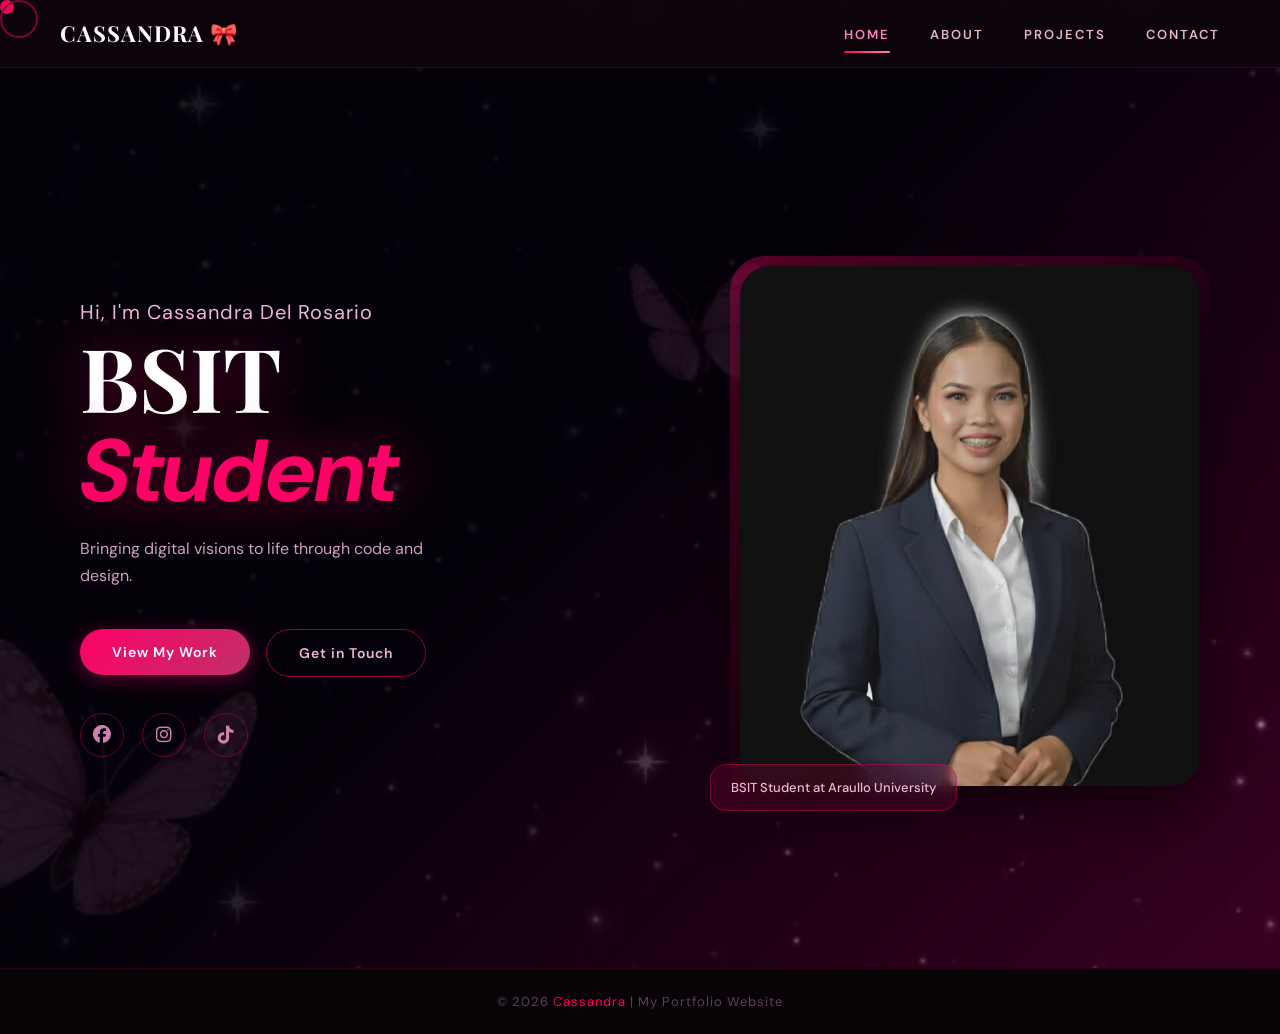
<file: index.html>
<!DOCTYPE html>
<html lang="en">
<head>
    <meta charset="UTF-8">
    <meta name="viewport" content="width=device-width, initial-scale=1.0">
    <title>Cassandra | Home</title>
    <link rel="stylesheet" href="css/style.css">
    <link rel="stylesheet" href="https://cdnjs.cloudflare.com/ajax/libs/font-awesome/6.5.0/css/all.min.css">
</head>
<body>

<div class="cursor" id="cursor"></div>
<div class="cursor-ring" id="cursorRing"></div>

<div class="page-overlay" id="pageOverlay"></div>

<div id="particles"></div>

<nav id="navbar">
    <div class="logo">CASSANDRA <span>🎀</span></div>
    <ul>
        <li><a href="index.html" class="active">HOME</a></li>
        <li><a href="about.html">ABOUT</a></li>
        <li><a href="projects.html">PROJECTS</a></li>
        <li><a href="contact.html">CONTACT</a></li>
    </ul>
</nav>

<section class="hero" id="home">
    <div class="content">
        <h3>Hi, I'm Cassandra Del Rosario</h3>
        <h1>BSIT<br><em>Student</em></h1>
        <p>Bringing digital visions to life through code and design.</p>

        <div class="buttons">
            <a href="projects.html"><button class="btn1"><span>View My Work</span></button></a>
            <a href="contact.html"><button class="btn2">Get in Touch</button></a>
        </div>

        <div class="socials">
            <a href="https://facebook.com" target="_blank"><i class="fab fa-facebook"></i></a>
            <a href="https://instagram.com" target="_blank"><i class="fab fa-instagram"></i></a>
            <a href="https://tiktok.com" target="_blank"><i class="fab fa-tiktok"></i></a>
        </div>
    </div>

    <div class="image">
        <img src="image/cassandra.2.jpg" alt="Profile photo" loading="lazy">
        <div class="hero-badge"> BSIT Student at Araullo University</div>
    </div>
</section>

<footer>
    <p>© 2026 <span>Cassandra</span> | My Portfolio Website</p>
</footer>

<script>

const cursor = document.getElementById('cursor');
const ring   = document.getElementById('cursorRing');

document.addEventListener('mousemove', e => {
    cursor.style.transform = `translate(${e.clientX - 7}px, ${e.clientY - 7}px)`;
    ring.style.transform   = `translate(${e.clientX - 19}px, ${e.clientY - 19}px)`;
});

document.querySelectorAll('a, button').forEach(el => {
    el.addEventListener('mouseenter', () => cursor.style.transform += ' scale(1.8)');
    el.addEventListener('mouseleave', () => {});
});


const container = document.getElementById('particles');
for (let i = 0; i < 18; i++) {
    const p = document.createElement('div');
    p.classList.add('particle');
    const size = Math.random() * 8 + 4;
    p.style.cssText = `
        width:${size}px; height:${size}px;
        left:${Math.random()*100}%;
        animation-duration:${Math.random()*12+8}s;
        animation-delay:${Math.random()*8}s;
        opacity:${Math.random()*0.5+0.1};
    `;
    container.appendChild(p);
}

window.addEventListener('scroll', () => {
    document.getElementById('navbar').classList.toggle('scrolled', window.scrollY > 50);
});

const overlay = document.getElementById('pageOverlay');
document.querySelectorAll('a[href]').forEach(link => {
    const href = link.getAttribute('href');
    if (!href.startsWith('#') && !href.startsWith('http') && href.endsWith('.html')) {
        link.addEventListener('click', e => {
            e.preventDefault();
            overlay.classList.add('active');
            setTimeout(() => { window.location.href = href; }, 480);
        });
    }
});
</script>
</body>
</html>
</file>
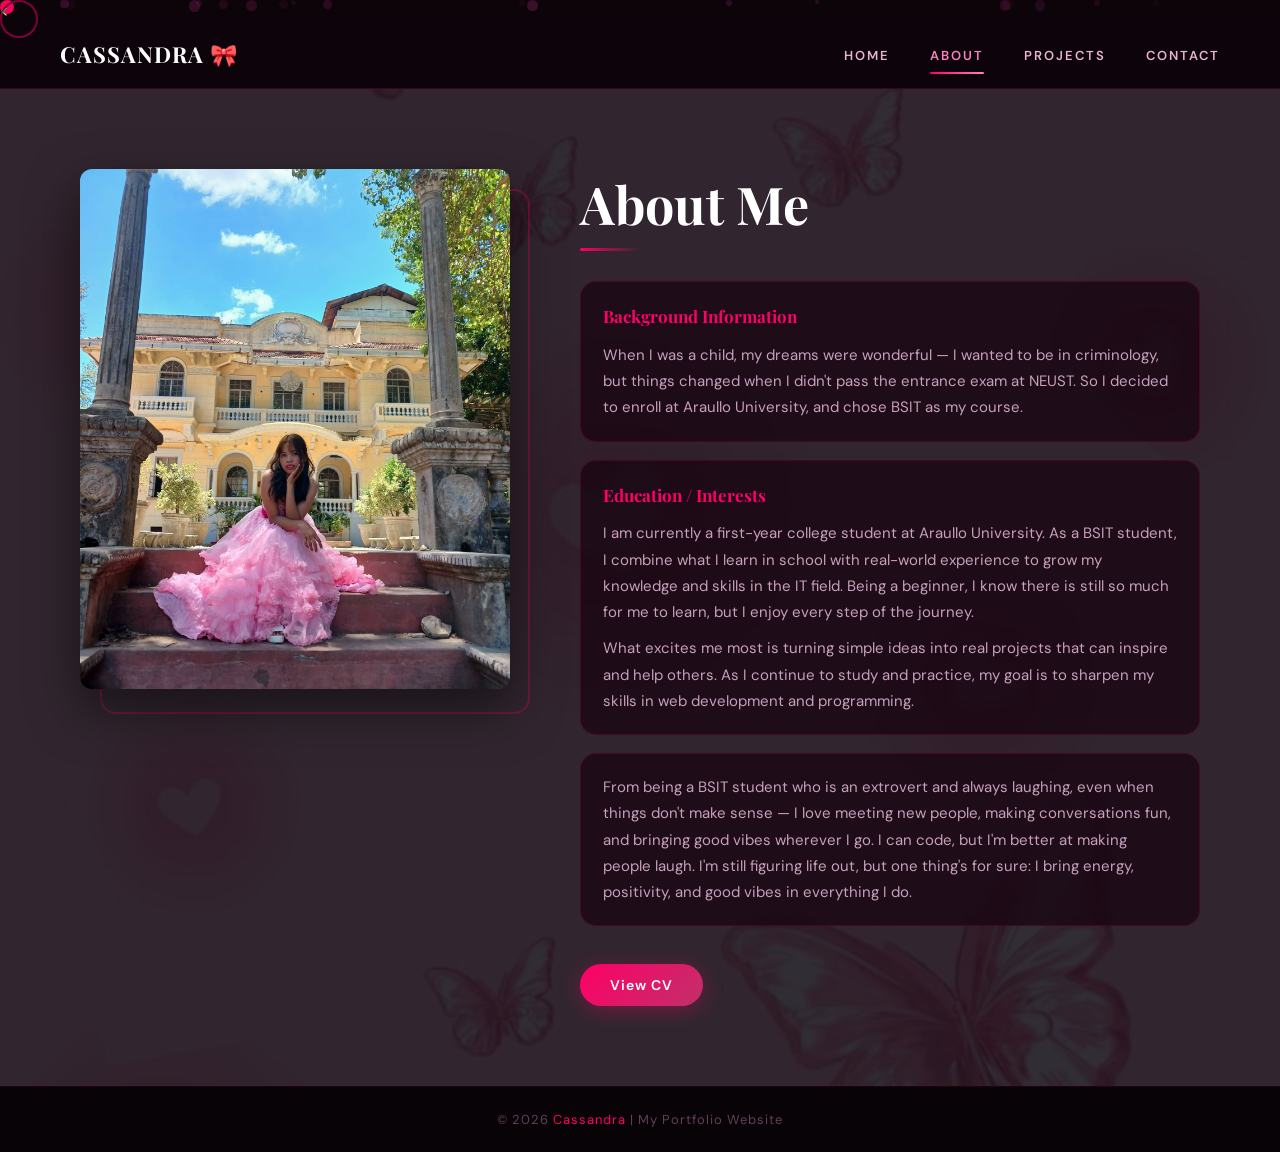
<file: about.html>
<!DOCTYPE html>
<html lang="en">
<head>
    <meta charset="UTF-8">
    <meta name="viewport" content="width=device-width, initial-scale=1.0">
    <title>Cassandra | About</title>
    <<link rel="stylesheet" href="css/style.css">
    <link rel="stylesheet" href="https://cdnjs.cloudflare.com/ajax/libs/font-awesome/6.5.0/css/all.min.css">
</head>
<body>

<div class="cursor" id="cursor"></div>
<div class="cursor-ring" id="cursorRing"></div>
<div class="page-overlay" id="pageOverlay"></div>
<div id="particles"></div>

<nav id="navbar">
    <div class="logo">CASSANDRA <span>🎀</span></div>
    <ul>
        <li><a href="index.html">HOME</a></li>
        <li><a href="about.html" class="active">ABOUT</a></li>
        <li><a href="projects.html">PROJECTS</a></li>
        <li><a href="contact.html">CONTACT</a></li>
    </ul>
</nav>

<section class="about" id="about">
    <div class="about-img reveal">
        <img src="image/cassandra.1.jpg" alt="About me photo" loading="lazy">
    </div>

    <div class="about-content">
        <h2 class="reveal">About Me</h2>

        <div class="about-box reveal">
            <h3>Background Information</h3>
            <p>
                When I was a child, my dreams were wonderful — I wanted to be in criminology,
                but things changed when I didn't pass the entrance exam at NEUST. So I decided
                to enroll at Araullo University, and chose BSIT as my course.
            </p>
        </div>

        <div class="about-box reveal">
            <h3>Education / Interests</h3>
            <p>
                I am currently a first-year college student at Araullo University.
                As a BSIT student, I combine what I learn in school with real-world experience to grow
                my knowledge and skills in the IT field. Being a beginner, I know there is still so much for
                me to learn, but I enjoy every step of the journey.
            </p>
            <p>
                What excites me most is turning simple ideas into real projects that
                can inspire and help others. As I continue to study and practice,
                my goal is to sharpen my skills in web development and programming.
            </p>
        </div>

        <div class="about-box reveal">
            <p>
                From being a BSIT student who is an extrovert and always laughing, even when things don't
                make sense — I love meeting new people, making conversations fun, and bringing
                good vibes wherever I go. I can code, but I'm better at making people laugh.
                I'm still figuring life out, but one thing's for sure: I bring energy,
                positivity, and good vibes in everything I do.
            </p>
        </div>

        <button class="cv-btn reveal">View CV</button>
    </div>
</section>

<footer>
    <p>© 2026 <span>Cassandra</span> | My Portfolio Website</p>
</footer>

<script>
const cursor = document.getElementById('cursor');
const ring   = document.getElementById('cursorRing');
document.addEventListener('mousemove', e => {
    cursor.style.transform = `translate(${e.clientX - 7}px, ${e.clientY - 7}px)`;
    ring.style.transform   = `translate(${e.clientX - 19}px, ${e.clientY - 19}px)`;
});

const container = document.getElementById('particles');
for (let i = 0; i < 18; i++) {
    const p = document.createElement('div');
    p.classList.add('particle');
    const size = Math.random() * 8 + 4;
    p.style.cssText = `width:${size}px;height:${size}px;left:${Math.random()*100}%;animation-duration:${Math.random()*12+8}s;animation-delay:${Math.random()*8}s;opacity:${Math.random()*0.5+0.1};`;
    container.appendChild(p);
}

window.addEventListener('scroll', () => {
    document.getElementById('navbar').classList.toggle('scrolled', window.scrollY > 50);
});

const observer = new IntersectionObserver((entries) => {
    entries.forEach(e => { if (e.isIntersecting) e.target.classList.add('visible'); });
}, { threshold: 0.15 });
document.querySelectorAll('.reveal').forEach(el => observer.observe(el));

const overlay = document.getElementById('pageOverlay');
document.querySelectorAll('a[href]').forEach(link => {
    const href = link.getAttribute('href');
    if (!href.startsWith('#') && !href.startsWith('http') && href.endsWith('.html')) {
        link.addEventListener('click', e => {
            e.preventDefault();
            overlay.classList.add('active');
            setTimeout(() => { window.location.href = href; }, 480);
        });
    }
});
</script>
</body>
</html>
</file>
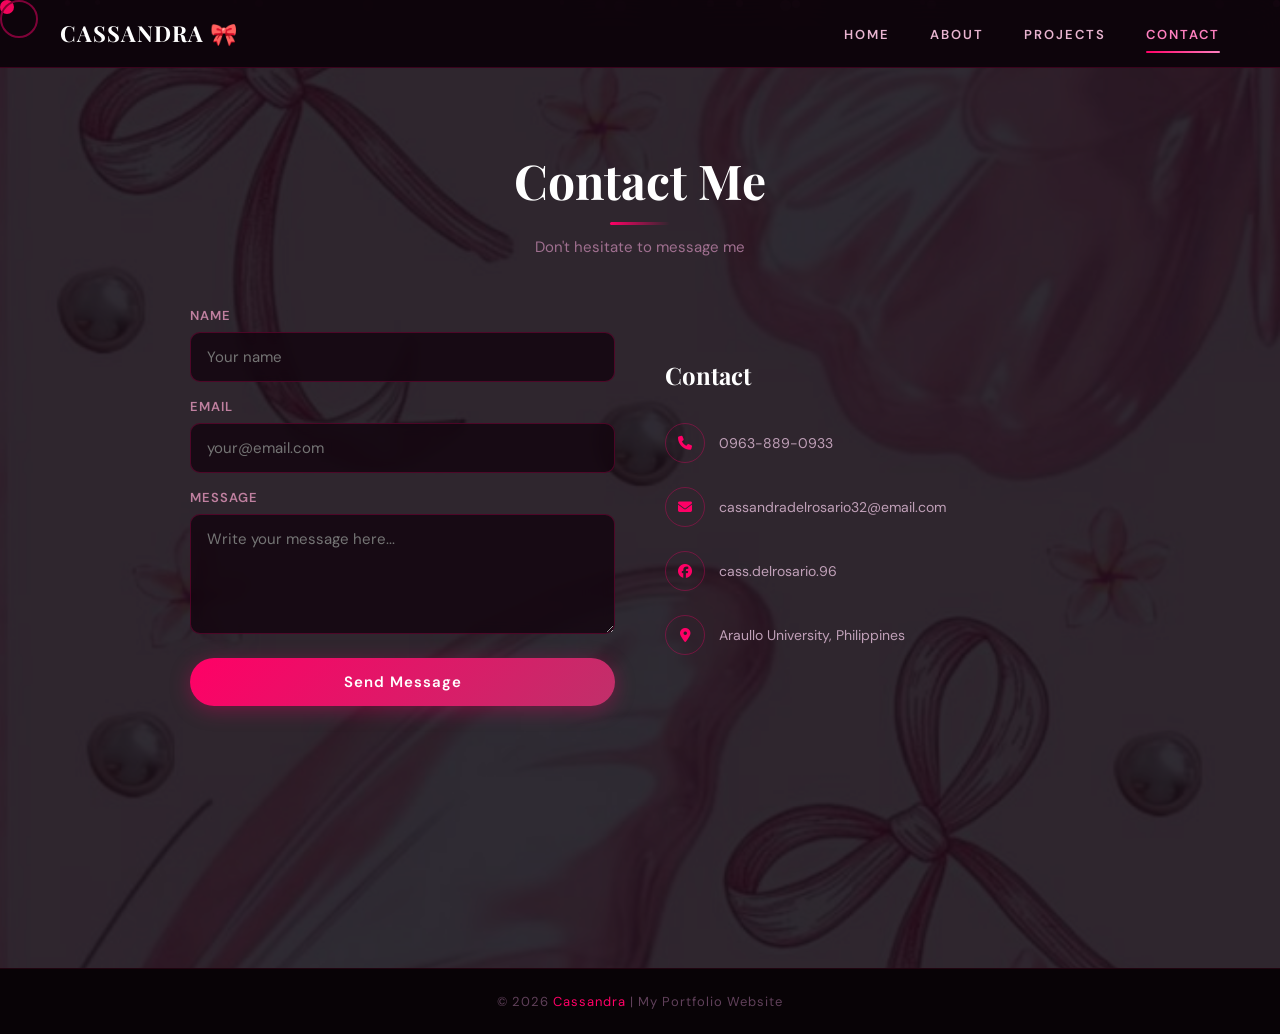
<file: contact.html>
<!DOCTYPE html>
<html lang="en">
<head>
    <meta charset="UTF-8">
    <meta name="viewport" content="width=device-width, initial-scale=1.0">
    <title>Cassandra | Contact</title>
    <link rel="stylesheet" href="css/style.css">
    <link rel="stylesheet" href="https://cdnjs.cloudflare.com/ajax/libs/font-awesome/6.5.0/css/all.min.css">
</head>
<body>

<div class="cursor" id="cursor"></div>
<div class="cursor-ring" id="cursorRing"></div>
<div class="page-overlay" id="pageOverlay"></div>
<div id="particles"></div>

<nav id="navbar">
    <div class="logo">CASSANDRA <span>🎀</span></div>
    <ul>
        <li><a href="index.html">HOME</a></li>
        <li><a href="about.html">ABOUT</a></li>
        <li><a href="projects.html">PROJECTS</a></li>
        <li><a href="contact.html" class="active">CONTACT</a></li>
    </ul>
</nav>

<section id="contact">
    <h2 class="reveal">Contact Me</h2>
    <p class="contact-subtitle reveal">Don't hesitate to message me</p>

    <div class="contact-grid">
        <form class="reveal" onsubmit="handleSubmit(event)">
            <label for="name">Name</label>
            <input type="text" id="name" name="name" placeholder="Your name" required>

            <label for="email">Email</label>
            <input type="email" id="email" name="email" placeholder="your@email.com" required>

            <label for="message">Message</label>
            <textarea id="message" name="message" placeholder="Write your message here..." required></textarea>

            <button type="submit" id="submitBtn">Send Message</button>
        </form>

        <div class="contact-info-panel reveal">
            <h3>Contact</h3>

            <div class="info-item">
                <i class="fas fa-phone"></i>
                <span>0963-889-0933</span>
            </div>

            <div class="info-item">
                <i class="fas fa-envelope"></i>
                <a href="mailto:cassandradelrosario32@email.com">cassandradelrosario32@email.com</a>
            </div>

            <div class="info-item">
                <i class="fab fa-facebook"></i>
                <a href="https://www.facebook.com/cass.delrosario.96" target="_blank">cass.delrosario.96</a>
            </div>

            <div class="info-item">
                <i class="fas fa-map-marker-alt"></i>
                <span>Araullo University, Philippines</span>
            </div>
        </div>
    </div>
</section>

<footer>
    <p>© 2026 <span>Cassandra</span> | My Portfolio Website</p>
</footer>

<script>
const cursor = document.getElementById('cursor');
const ring   = document.getElementById('cursorRing');
document.addEventListener('mousemove', e => {
    cursor.style.transform = `translate(${e.clientX - 7}px, ${e.clientY - 7}px)`;
    ring.style.transform   = `translate(${e.clientX - 19}px, ${e.clientY - 19}px)`;
});

const container = document.getElementById('particles');
for (let i = 0; i < 18; i++) {
    const p = document.createElement('div');
    p.classList.add('particle');
    const size = Math.random() * 8 + 4;
    p.style.cssText = `width:${size}px;height:${size}px;left:${Math.random()*100}%;animation-duration:${Math.random()*12+8}s;animation-delay:${Math.random()*8}s;opacity:${Math.random()*0.5+0.1};`;
    container.appendChild(p);
}

window.addEventListener('scroll', () => {
    document.getElementById('navbar').classList.toggle('scrolled', window.scrollY > 50);
});

const observer = new IntersectionObserver((entries) => {
    entries.forEach(e => { if (e.isIntersecting) e.target.classList.add('visible'); });
}, { threshold: 0.15 });
document.querySelectorAll('.reveal').forEach(el => observer.observe(el));

function handleSubmit(e) {
    e.preventDefault();
    const btn = document.getElementById('submitBtn');
    btn.textContent = '✓ Message Sent!';
    btn.style.background = 'linear-gradient(135deg, #2ecc71, #27ae60)';
    btn.disabled = true;
    setTimeout(() => {
        btn.textContent = 'Send Message';
        btn.style.background = '';
        btn.disabled = false;
        e.target.reset();
    }, 3000);
}

const overlay = document.getElementById('pageOverlay');
document.querySelectorAll('a[href]').forEach(link => {
    const href = link.getAttribute('href');
    if (!href.startsWith('#') && !href.startsWith('http') && href.endsWith('.html')) {
        link.addEventListener('click', ev => {
            ev.preventDefault();
            overlay.classList.add('active');
            setTimeout(() => { window.location.href = href; }, 480);
        });
    }
});
</script>
</body>
</html>
</file>
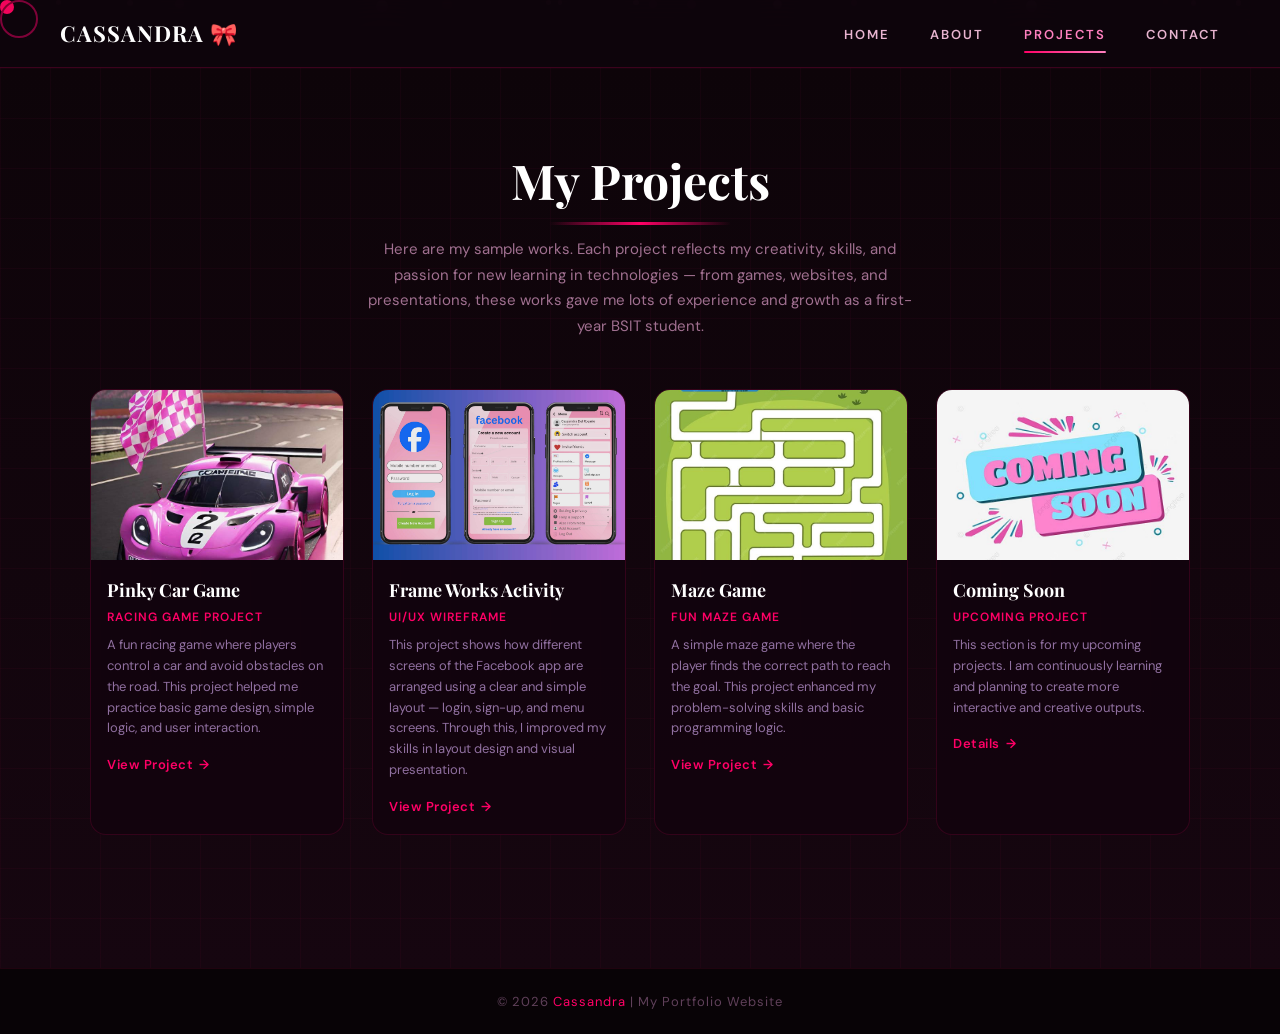
<file: projects.html>
<!DOCTYPE html>
<html lang="en">
<head>
    <meta charset="UTF-8">
    <meta name="viewport" content="width=device-width, initial-scale=1.0">
    <title>Cassandra | Projects</title>
    <link rel="stylesheet" href="css/style.css">
    <link rel="stylesheet" href="https://cdnjs.cloudflare.com/ajax/libs/font-awesome/6.5.0/css/all.min.css">
</head>
<body>

<div class="cursor" id="cursor"></div>
<div class="cursor-ring" id="cursorRing"></div>
<div class="page-overlay" id="pageOverlay"></div>
<div id="particles"></div>

<nav id="navbar">
    <div class="logo">CASSANDRA <span>🎀</span></div>
    <ul>
        <li><a href="index.html">HOME</a></li>
        <li><a href="about.html">ABOUT</a></li>
        <li><a href="projects.html" class="active">PROJECTS</a></li>
        <li><a href="contact.html">CONTACT</a></li>
    </ul>
</nav>

<section class="projects" id="projects">
    <h2 class="reveal">My Projects</h2>
    <p1 class="proj-desc reveal">Here are my sample works. Each project reflects
        my creativity, skills, and passion for new learning in
        technologies — from games, websites, and presentations, these
        works gave me lots of experience and growth as a first-year BSIT student.
    </p1>

    <div class="project-container">

        <div class="card reveal">
            <div class="card-img-wrap">
                <img src="image/kotsekulaypink.1.jpg" alt="Pinky Car Game" loading="lazy">
            </div>
            <div class="card-body">
                <h3>Pinky Car Game</h3>
                <p class="highlight"> Racing Game Project</p>
                <p>A fun racing game where players control a car and avoid obstacles on the road.
                    This project helped me practice basic game design, simple logic, and user interaction.</p>
                <a href="#">View Project</a>
            </div>
        </div>

        <div class="card reveal">
            <div class="card-img-wrap">
                <img src="image/wireframe.1.jpg" alt="Frame Works Activity" loading="lazy">
            </div>
            <div class="card-body">
                <h3>Frame Works Activity</h3>
                <p class="highlight"> UI/UX Wireframe</p>
                <p>This project shows how different screens of the Facebook app are arranged
                    using a clear and simple layout — login, sign-up, and menu screens.
                    Through this, I improved my skills in layout design and visual presentation.</p>
                <a href="#">View Project</a>
            </div>
        </div>

        <div class="card reveal">
            <div class="card-img-wrap">
                <img src="image/trucknapanget.1.jpg" alt="Maze Game" loading="lazy">
            </div>
            <div class="card-body">
                <h3>Maze Game</h3>
                <p class="highlight"> Fun Maze Game</p>
                <p>A simple maze game where the player finds the correct path to reach the goal.
                    This project enhanced my problem-solving skills and basic programming logic.</p>
                <a href="#">View Project</a>
            </div>
        </div>

        <div class="card reveal">
            <div class="card-img-wrap">
                <img src="image/comingsoon.1.jpg" alt="Coming Soon" loading="lazy">
            </div>
            <div class="card-body">
                <h3>Coming Soon</h3>
                <p class="highlight"> Upcoming Project</p>
                <p>This section is for my upcoming projects. I am continuously
                    learning and planning to create more interactive and creative outputs.</p>
                <a href="#">Details</a>
            </div>
        </div>

    </div>
</section>

<footer>
    <p>© 2026 <span>Cassandra</span> | My Portfolio Website</p>
</footer>

<script>
const cursor = document.getElementById('cursor');
const ring   = document.getElementById('cursorRing');
document.addEventListener('mousemove', e => {
    cursor.style.transform = `translate(${e.clientX - 7}px, ${e.clientY - 7}px)`;
    ring.style.transform   = `translate(${e.clientX - 19}px, ${e.clientY - 19}px)`;
});

const container = document.getElementById('particles');
for (let i = 0; i < 18; i++) {
    const p = document.createElement('div');
    p.classList.add('particle');
    const size = Math.random() * 8 + 4;
    p.style.cssText = `width:${size}px;height:${size}px;left:${Math.random()*100}%;animation-duration:${Math.random()*12+8}s;animation-delay:${Math.random()*8}s;opacity:${Math.random()*0.5+0.1};`;
    container.appendChild(p);
}

window.addEventListener('scroll', () => {
    document.getElementById('navbar').classList.toggle('scrolled', window.scrollY > 50);
});

const observer = new IntersectionObserver((entries) => {
    entries.forEach((e, i) => {
        if (e.isIntersecting) {
            setTimeout(() => e.target.classList.add('visible'), i * 120);
        }
    });
}, { threshold: 0.1 });
document.querySelectorAll('.reveal').forEach(el => observer.observe(el));

const overlay = document.getElementById('pageOverlay');
document.querySelectorAll('a[href]').forEach(link => {
    const href = link.getAttribute('href');
    if (!href.startsWith('#') && !href.startsWith('http') && href.endsWith('.html')) {
        link.addEventListener('click', e => {
            e.preventDefault();
            overlay.classList.add('active');
            setTimeout(() => { window.location.href = href; }, 480);
        });
    }
});
</script>
</body>
</html>
</file>
<file: css/style.css>
@import url('https://fonts.googleapis.com/css2?family=Playfair+Display:ital,wght@0,400;0,700;1,400&family=DM+Sans:wght@300;400;500;600&display=swap');

* {
    margin: 0;
    padding: 0;
    box-sizing: border-box;
    font-family: 'DM Sans', sans-serif;
}

html {
    scroll-behavior: smooth;
}

body {
    cursor: none;
    background-color: #0d0409;
    color: #f5e6f0;
    overflow-x: hidden;
}

.cursor {
    width: 14px;
    height: 14px;
    background: #f06;
    border-radius: 50%;
    position: fixed;
    top: 0; left: 0;
    pointer-events: none;
    z-index: 99999;
    transition: transform 0.15s ease, background 0.2s;
    mix-blend-mode: difference;
}

.cursor-ring {
    width: 38px;
    height: 38px;
    border: 2px solid rgba(240, 0, 102, 0.5);
    border-radius: 50%;
    position: fixed;
    top: 0; left: 0;
    pointer-events: none;
    z-index: 99998;
    transition: transform 0.35s cubic-bezier(.23,1,.32,1);
}

.page-overlay {
    position: fixed;
    inset: 0;
    background: linear-gradient(135deg, #cf2e7f, #8a0053);
    z-index: 9999;
    transform: scaleY(0);
    transform-origin: bottom;
    transition: transform 0.5s cubic-bezier(.76,0,.24,1);
}

.page-overlay.active {
    transform: scaleY(1);
    transform-origin: top;
}

#particles {
    position: fixed;
    inset: 0;
    pointer-events: none;
    z-index: 0;
    overflow: hidden;
}

.particle {
    position: absolute;
    border-radius: 50%;
    background: rgba(240, 60, 180, 0.35);
    animation: floatUp linear infinite;
}

@keyframes floatUp {
    0%   { transform: translateY(100vh) scale(0); opacity: 0; }
    10%  { opacity: 1; }
    90%  { opacity: 1; }
    100% { transform: translateY(-10vh) scale(1.5); opacity: 0; }
}

nav {
    display: flex;
    justify-content: space-between;
    align-items: center;
    padding: 18px 60px;
    background: rgba(15, 5, 12, 0.85);
    backdrop-filter: blur(18px);
    -webkit-backdrop-filter: blur(18px);
    border-bottom: 1px solid rgba(240, 0, 102, 0.2);
    position: sticky;
    top: 0;
    z-index: 1000;
    transition: background 0.3s;
}

nav.scrolled {
    background: rgba(207, 131, 186, 0.97);
    box-shadow: 0 4px 30px rgba(240, 0, 102, 0.15);
}

nav ul {
    display: flex;
    gap: 40px;
    list-style: none;
}

nav a {
    text-decoration: none;
    color: #e8b4d0;
    font-weight: 600;
    font-size: 13px;
    letter-spacing: 2px;
    text-transform: uppercase;
    position: relative;
    padding: 6px 0;
    transition: color 0.3s;
}

nav a::after {
    content: "";
    position: absolute;
    width: 0%;
    height: 2px;
    background: linear-gradient(to right, #f06, #ff80c0);
    left: 0;
    bottom: -4px;
    transition: width 0.35s ease;
    border-radius: 2px;
}

nav a:hover { color: #fff; }
nav a:hover::after { width: 100%; }
nav a.active { color: #ff80c0; }
nav a.active::after { width: 100%; }

nav a:active { transform: scale(0.9); }

.logo {
    color: #fff;
    font-family: 'Playfair Display', serif;
    font-weight: 700;
    font-size: 22px;
    letter-spacing: 1px;
}

.logo span { color: #f06; }

.hero {
    display: flex;
    justify-content: space-between;
    align-items: center;
    padding: 80px 80px 60px;
    min-height: 100vh;
    position: relative;
    overflow: hidden;
    background: url("../image/butterfly.1.jpg") center/cover no-repeat;
}

.hero::before {
    content: '';
    position: absolute;
    inset: 0;
    background: linear-gradient(135deg, rgba(5,0,10,0.88) 45%, rgba(140,0,80,0.4) 100%);
    z-index: 0;
}

.hero > * { position: relative; z-index: 1; }

.content h3,
.content h1,
.content p,
.buttons,
.socials {
    opacity: 0;
    transform: translateY(30px);
    animation: fadeUp 0.8s forwards;
}

.content h3 { animation-delay: 0.2s; }
.content h1 { animation-delay: 0.4s; }
.content p  { animation-delay: 0.6s; }
.buttons    { animation-delay: 0.75s; }
.socials    { animation-delay: 0.9s; }

@keyframes fadeUp {
    to { opacity: 1; transform: translateY(0); }
}

.content h3 {
    font-family: 'DM Sans', sans-serif;
    font-size: 20px;
    color: #f0b8d8;
    letter-spacing: 1px;
    font-weight: 400;
    margin-bottom: 8px;
}

.content h1 {
    font-family: 'Playfair Display', serif;
    font-size: 88px;
    line-height: 1;
    color: #fff;
    text-shadow: 0 0 60px rgba(240,0,102,0.5);
    margin-bottom: 20px;
}

.content h1 em {
    color: #f06;
    font-style: italic;
}

.content > p {
    font-size: 16px;
    color: #d0a0be;
    max-width: 380px;
    line-height: 1.7;
}

.buttons {
    margin-top: 40px;
    display: flex;
    gap: 16px;
    flex-wrap: wrap;
}

.btn1, .btn2 {
    padding: 14px 32px;
    border-radius: 50px;
    font-size: 14px;
    font-weight: 600;
    letter-spacing: 1px;
    cursor: pointer;
    transition: all 0.35s cubic-bezier(.23,1,.32,1);
    position: relative;
    overflow: hidden;
}

.btn1 {
    background: linear-gradient(135deg, #f06, #c0306a);
    border: none;
    color: #fff;
    box-shadow: 0 4px 20px rgba(240,0,102,0.4);
}

.btn1::after {
    content: '';
    position: absolute;
    inset: 0;
    background: linear-gradient(135deg, #ff80c0, #f06);
    opacity: 0;
    transition: opacity 0.35s;
}

.btn1:hover { transform: translateY(-3px) scale(1.04); box-shadow: 0 8px 30px rgba(240,0,102,0.55); }
.btn1:hover::after { opacity: 1; }
.btn1 span { position: relative; z-index: 1; }

.btn2 {
    background: transparent;
    border: 1.5px solid rgba(240,0,102,0.6);
    color: #f0b8d8;
}

.btn2:hover {
    background: rgba(240,0,102,0.12);
    border-color: #f06;
    color: #fff;
    transform: translateY(-3px);
}

.socials {
    margin-top: 36px;
    display: flex;
    gap: 18px;
}

.socials a {
    display: flex;
    align-items: center;
    justify-content: center;
    width: 44px;
    height: 44px;
    border-radius: 50%;
    border: 1.5px solid rgba(240,0,102,0.4);
    color: #d080b0;
    font-size: 18px;
    transition: all 0.3s ease;
    text-decoration: none;
}

.socials a:hover {
    background: rgba(240,0,102,0.15);
    border-color: #f06;
    color: #fff;
    transform: translateY(-4px) rotate(-6deg);
    box-shadow: 0 6px 20px rgba(240,0,102,0.3);
}

.image {
    position: relative;
    flex-shrink: 0;
    opacity: 0;
    animation: fadeUp 1s 0.5s forwards;
}

.image::before {
    content: '';
    position: absolute;
    inset: -10px;
    border-radius: 35px;
    background: linear-gradient(135deg, rgba(240,0,102,0.4), transparent 60%);
    z-index: -1;
    animation: glow 3s ease-in-out infinite alternate;
}

@keyframes glow {
    from { box-shadow: 0 0 30px rgba(240,0,102,0.3); }
    to   { box-shadow: 0 0 60px rgba(240,0,102,0.7); }
}

.image img {
    width: 460px;
    height: 520px;
    object-fit: cover;
    border-radius: 30px;
    box-shadow: 0 20px 60px rgba(0,0,0,0.6);
    transition: transform 0.5s cubic-bezier(.23,1,.32,1);
}

.image img:hover {
    transform: scale(1.03) rotate(1deg);
}

.hero-badge {
    position: absolute;
    bottom: -20px;
    left: -30px;
    background: rgba(240,0,102,0.15);
    border: 1px solid rgba(240,0,102,0.4);
    backdrop-filter: blur(10px);
    border-radius: 16px;
    padding: 14px 20px;
    font-size: 13px;
    color: #f0b8d8;
    font-weight: 500;
    animation: floatBadge 3s ease-in-out infinite;
}

@keyframes floatBadge {
    0%, 100% { transform: translateY(0); }
    50%       { transform: translateY(-8px); }
}

.about {
    display: flex;
    justify-content: space-between;
    align-items: flex-start;
    padding: 80px 80px;
    gap: 70px;
    position: relative;
    background: url("../image/butterfly.4.jpg") center/cover no-repeat;
    min-height: 100vh;
}

.about::before {
    content: '';
    position: absolute;
    inset: 0;
    background: rgba(5, 0, 10, 0.82);
    z-index: 0;
}

.about > * { position: relative; z-index: 1; }

.about-img {
    flex-shrink: 0;
    position: relative;
}

.about-img::after {
    content: '';
    position: absolute;
    top: 20px;
    left: 20px;
    right: -20px;
    bottom: -20px;
    border: 2px solid rgba(240,0,102,0.3);
    border-radius: 16px;
    z-index: -1;
    transition: all 0.4s;
}

.about-img:hover::after {
    top: 10px; left: 10px;
    right: -10px; bottom: -10px;
    border-color: rgba(240,0,102,0.7);
}

.about-img img {
    width: 430px;
    height: 520px;
    object-fit: cover;
    border-radius: 12px;
    box-shadow: 0 20px 50px rgba(0,0,0,0.5);
    transition: transform 0.5s ease;
}

.about-img:hover img { transform: scale(1.02); }

.about-content h2 {
    font-family: 'Playfair Display', serif;
    font-size: 52px;
    color: #fff;
    margin-bottom: 30px;
    position: relative;
}

.about-content h2::after {
    content: '';
    display: block;
    width: 60px;
    height: 3px;
    background: linear-gradient(to right, #f06, transparent);
    margin-top: 10px;
    border-radius: 2px;
}

.about-box {
    background: rgba(25, 5, 18, 0.75);
    border: 1px solid rgba(240,0,102,0.18);
    padding: 20px 22px;
    border-radius: 16px;
    color: #c8a0bc;
    text-align: left;
    margin-bottom: 18px;
    line-height: 1.75;
    font-size: 15px;
    transition: border-color 0.3s, background 0.3s;
    backdrop-filter: blur(6px);
}

.about-box:hover {
    border-color: rgba(240,0,102,0.45);
    background: rgba(35,5,25,0.85);
}

.about-box h3 {
    font-family: 'Playfair Display', serif;
    font-size: 17px;
    color: #f06;
    margin-bottom: 10px;
}

.about-box p { margin-bottom: 10px; }
.about-box p:last-child { margin-bottom: 0; }

.cv-btn {
    margin-top: 20px;
    background: linear-gradient(135deg, #f06, #c0306a);
    padding: 12px 30px;
    border: none;
    border-radius: 50px;
    color: #fff;
    font-size: 14px;
    font-weight: 600;
    cursor: pointer;
    letter-spacing: 1px;
    transition: all 0.35s ease;
    box-shadow: 0 4px 20px rgba(240,0,102,0.35);
}

.cv-btn:hover {
    transform: translateY(-3px);
    box-shadow: 0 8px 30px rgba(240,0,102,0.55);
}

.projects {
    padding: 80px 60px;
    text-align: center;
    position: relative;
    min-height: 100vh;
    background: linear-gradient(180deg, #0d0409 0%, #160610 100%);
}

.projects::before {
    content: '';
    position: absolute;
    inset: 0;
    background-image: linear-gradient(rgba(240,0,102,0.04) 1px, transparent 1px),
                      linear-gradient(90deg, rgba(240,0,102,0.04) 1px, transparent 1px);
    background-size: 50px 50px;
    z-index: 0;
}

.projects > * { position: relative; z-index: 1; }

.projects h2 {
    font-family: 'Playfair Display', serif;
    font-size: 48px;
    color: #fff;
    margin-bottom: 12px;
    display: inline-block;
    position: relative;
}

.projects h2::after {
    content: '';
    display: block;
    width: 70%;
    height: 3px;
    background: linear-gradient(to right, transparent, #f06, transparent);
    margin: 10px auto 0;
    border-radius: 2px;
}

.proj-desc {
    display: block;
    font-size: 15px;
    color: #a07090;
    max-width: 550px;
    margin: 0 auto 50px;
    line-height: 1.7;
}

.project-container {
    display: grid;
    grid-template-columns: repeat(auto-fit, minmax(240px, 1fr));
    gap: 28px;
    max-width: 1100px;
    margin: 0 auto;
}

.card {
    background: rgba(18, 4, 14, 0.9);
    border: 1px solid rgba(240,0,102,0.15);
    padding: 0;
    border-radius: 16px;
    transition: all 0.4s cubic-bezier(.23,1,.32,1);
    color: #e0b8cf;
    text-align: left;
    overflow: hidden;
    position: relative;
}

.card::before {
    content: '';
    position: absolute;
    top: 0; left: 0; right: 0;
    height: 3px;
    background: linear-gradient(to right, #f06, #ff80c0);
    transform: scaleX(0);
    transition: transform 0.4s ease;
    transform-origin: left;
}

.card:hover::before { transform: scaleX(1); }

.card:hover {
    transform: translateY(-12px);
    border-color: rgba(240,0,102,0.5);
    box-shadow: 0 20px 50px rgba(240,0,102,0.2);
}

.card-img-wrap {
    position: relative;
    overflow: hidden;
    height: 170px;
}

.card img {
    width: 100%;
    height: 170px;
    object-fit: cover;
    transition: transform 0.6s ease;
    display: block;
}

.card:hover img { transform: scale(1.08); }

.card-body { padding: 18px 16px; }

.card h3 {
    font-family: 'Playfair Display', serif;
    font-size: 18px;
    color: #fff;
    margin-bottom: 6px;
}

.highlight {
    font-size: 12px !important;
    color: #f06 !important;
    font-weight: 600;
    letter-spacing: 1px;
    text-transform: uppercase;
    margin-bottom: 8px !important;
}

.card p {
    font-size: 13px;
    color: #9070a0;
    line-height: 1.6;
    margin-bottom: 14px;
}

.card a {
    display: inline-flex;
    align-items: center;
    gap: 6px;
    color: #f06;
    text-decoration: none;
    font-size: 13px;
    font-weight: 600;
    letter-spacing: 0.5px;
    transition: gap 0.2s, color 0.2s;
}

.card a::after { content: '→'; }
.card a:hover { gap: 10px; color: #ff80c0; }

#contact {
    padding: 80px 80px;
    position: relative;
    min-height: 100vh;
    background: url("../image/butterfly.3.jpg") center/cover no-repeat;
    display: flex;
    flex-direction: column;
    align-items: center;
}

#contact::before {
    content: '';
    position: absolute;
    inset: 0;
    background: rgba(5, 0, 10, 0.83);
    z-index: 0;
}

#contact > * { position: relative; z-index: 1; }

#contact h2 {
    font-family: 'Playfair Display', serif;
    font-size: 48px;
    color: #fff;
    margin-bottom: 12px;
    text-align: center;
}

#contact h2::after {
    content: '';
    display: block;
    width: 60px;
    height: 3px;
    background: linear-gradient(to right, #f06, transparent);
    margin: 10px auto 0;
    border-radius: 2px;
}

.contact-subtitle {
    font-size: 15px;
    color: #a07090;
    margin-bottom: 50px;
    text-align: center;
}

.contact-grid {
    display: grid;
    grid-template-columns: 1fr 1fr;
    gap: 50px;
    max-width: 900px;
    width: 100%;
}

form {
    display: flex;
    flex-direction: column;
    gap: 16px;
}

form label {
    font-size: 13px;
    font-weight: 600;
    letter-spacing: 1px;
    text-transform: uppercase;
    color: #c080a0;
    margin-bottom: -8px;
}

form input,
form textarea {
    background: rgba(18, 4, 14, 0.8);
    border: 1px solid rgba(240,0,102,0.25);
    border-radius: 10px;
    padding: 14px 16px;
    color: #f0e0ec;
    font-size: 15px;
    font-family: 'DM Sans', sans-serif;
    outline: none;
    transition: border-color 0.3s, box-shadow 0.3s;
    backdrop-filter: blur(6px);
}

form input:focus,
form textarea:focus {
    border-color: #f06;
    box-shadow: 0 0 0 3px rgba(240,0,102,0.15);
}

form textarea { resize: vertical; min-height: 120px; }

form button[type="submit"] {
    background: linear-gradient(135deg, #f06, #c0306a);
    border: none;
    color: #fff;
    padding: 14px;
    border-radius: 50px;
    font-size: 15px;
    font-weight: 600;
    letter-spacing: 1px;
    cursor: pointer;
    transition: all 0.35s ease;
    box-shadow: 0 4px 20px rgba(240,0,102,0.35);
    margin-top: 8px;
}

form button[type="submit"]:hover {
    transform: translateY(-3px);
    box-shadow: 0 8px 30px rgba(240,0,102,0.55);
}

.contact-info-panel {
    display: flex;
    flex-direction: column;
    justify-content: center;
    gap: 24px;
}

.contact-info-panel h3 {
    font-family: 'Playfair Display', serif;
    font-size: 24px;
    color: #fff;
    margin-bottom: 8px;
}

.info-item {
    display: flex;
    align-items: center;
    gap: 14px;
    font-size: 14px;
    color: #c0a0b8;
    transition: color 0.3s;
}

.info-item i {
    width: 40px;
    height: 40px;
    border-radius: 50%;
    border: 1px solid rgba(240,0,102,0.35);
    display: flex;
    align-items: center;
    justify-content: center;
    color: #f06;
    flex-shrink: 0;
    transition: all 0.3s;
}

.info-item:hover i {
    background: rgba(240,0,102,0.15);
    border-color: #f06;
    transform: scale(1.1);
}

.info-item a {
    color: #c0a0b8;
    text-decoration: none;
    transition: color 0.3s;
}

.info-item a:hover { color: #f06; }

section {
    position: relative;
}

footer {
    text-align: center;
    padding: 24px;
    background: #080306;
    color: #60405a;
    font-size: 13px;
    border-top: 1px solid rgba(240,0,102,0.1);
    letter-spacing: 1px;
}

footer span { color: #f06; }

.reveal {
    opacity: 0;
    transform: translateY(40px);
    transition: opacity 0.8s ease, transform 0.8s cubic-bezier(.23,1,.32,1);
}

.reveal.visible {
    opacity: 1;
    transform: translateY(0);
}

@media (max-width: 900px) {
    .hero { flex-direction: column; padding: 60px 30px; text-align: center; }
    .content h1 { font-size: 60px; }
    .image img { width: 100%; height: auto; }
    .about { flex-direction: column; padding: 60px 30px; }
    .about-img img { width: 100%; height: auto; }
    .contact-grid { grid-template-columns: 1fr; }
    nav { padding: 16px 24px; }
    nav ul { gap: 20px; }
}
</file>
